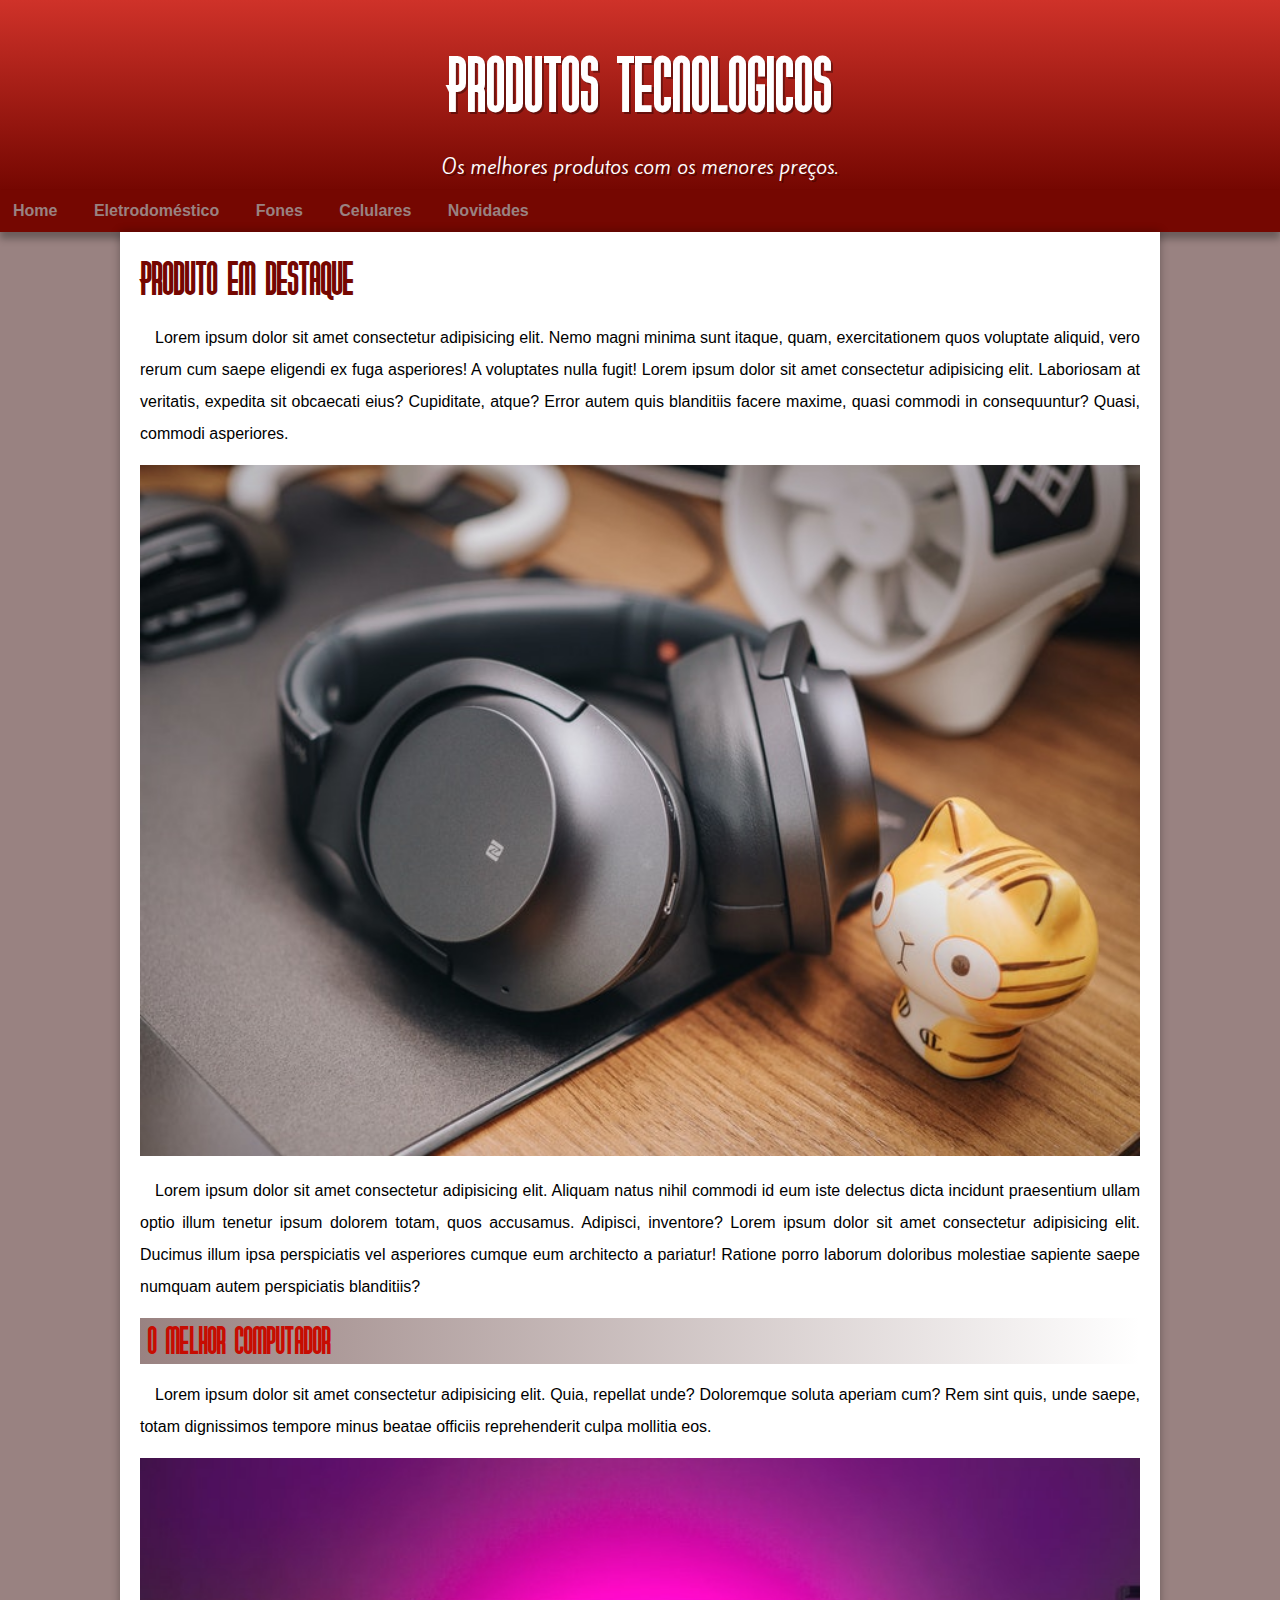
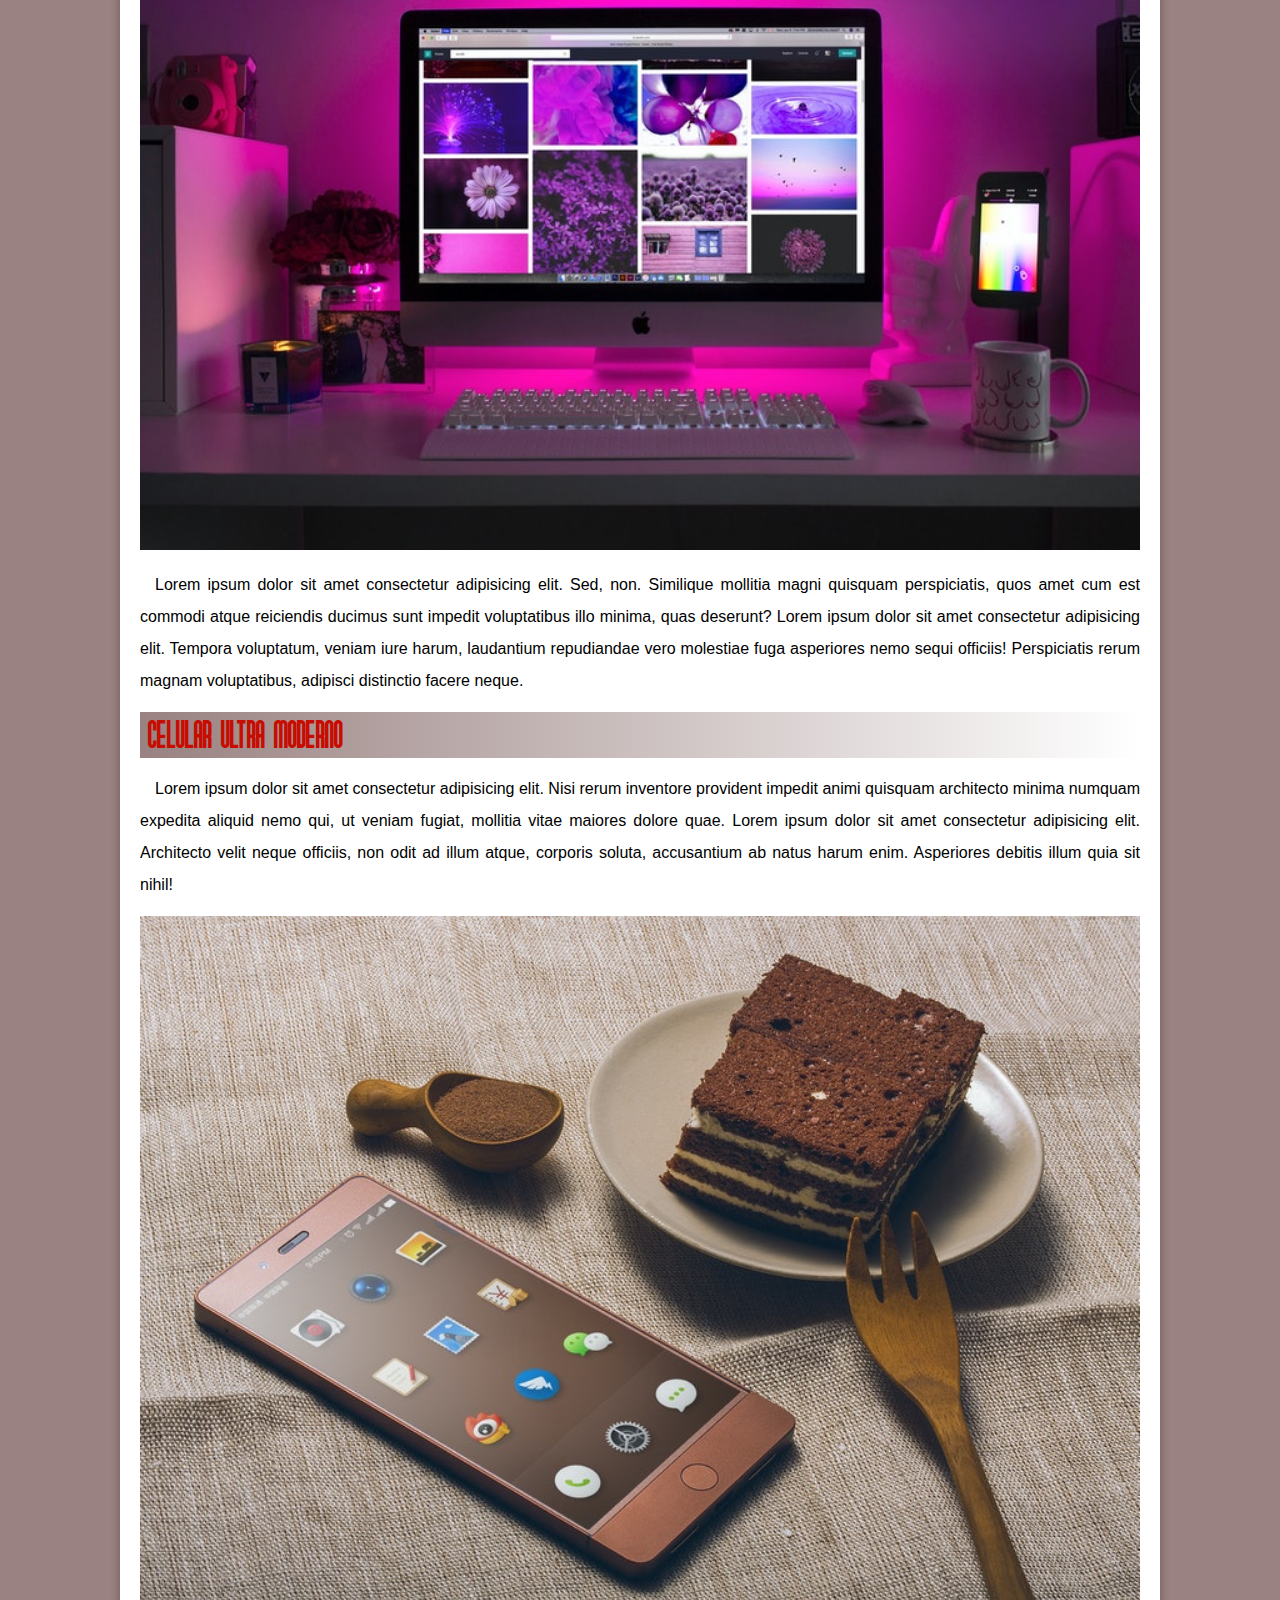
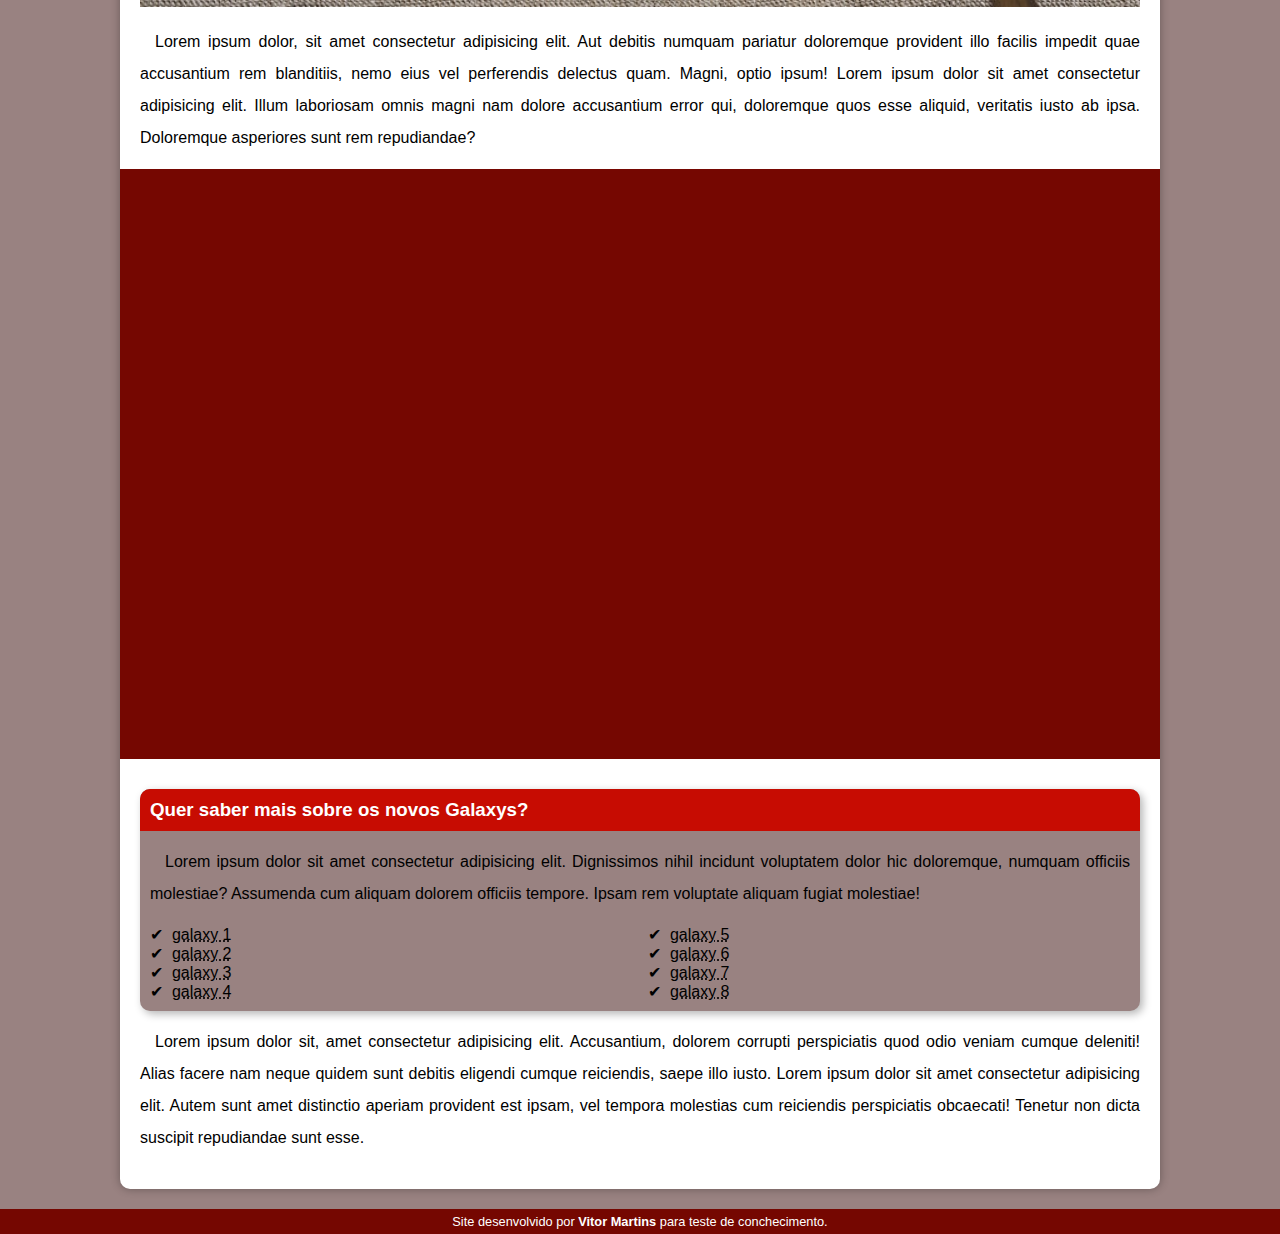
<file: pratica02/index.html>
<!DOCTYPE html>
<html lang="pt-br">
<head>
    <meta charset="UTF-8">
    <meta http-equiv="X-UA-Compatible" content="IE=edge">
    <meta name="viewport" content="width=device-width, initial-scale=1.0">
    <title>Meu site</title>
    <link rel="shortcut icon" href="imagem/favicon.ico" type="image/x-icon">
    <link rel="stylesheet" href="style.css">

</head>
<body>
    <header>
        <h1>Produtos tecnologicos</h1>
        <p>Os melhores produtos com os menores preços.</p>

    </header>
    <nav>
        <a href="#">Home</a>
        <a href="eletronicos.html" target="_self" >Eletrodoméstico</a>
        <a href="#">Fones</a>
        <a href="#">Celulares</a>
        <a href="#">Novidades</a>
    </nav>

    <main>
        <article>
            <h1>Produto em destaque</h1>
            <p>Lorem ipsum dolor sit amet consectetur adipisicing elit. Nemo magni minima sunt itaque, quam, exercitationem quos voluptate aliquid, vero rerum cum saepe eligendi ex fuga asperiores! A voluptates nulla fugit! Lorem ipsum dolor sit amet consectetur adipisicing elit. Laboriosam at veritatis, expedita sit obcaecati eius? Cupiditate, atque? Error autem quis blanditiis facere maxime, quasi commodi in consequuntur? Quasi, commodi asperiores.</p>

            <img src="imagem/fone-800.jpg" alt="fone de ouvidos">
            <p>Lorem ipsum dolor sit amet consectetur adipisicing elit. Aliquam natus nihil commodi id eum iste delectus dicta incidunt praesentium ullam optio illum tenetur ipsum dolorem totam, quos accusamus. Adipisci, inventore? Lorem ipsum dolor sit amet consectetur adipisicing elit. Ducimus illum ipsa perspiciatis vel asperiores cumque eum architecto a pariatur! Ratione porro laborum doloribus molestiae sapiente saepe numquam autem perspiciatis blanditiis?</p>

            <h2>O melhor computador</h2>
            <p>Lorem ipsum dolor sit amet consectetur adipisicing elit. Quia, repellat unde? Doloremque soluta aperiam cum? Rem sint quis, unde saepe, totam dignissimos tempore minus beatae officiis reprehenderit culpa mollitia eos.</p>

            <img src="imagem/monitor-800.jpg" alt="monitor">
            
            <p>Lorem ipsum dolor sit amet consectetur adipisicing elit. Sed, non. Similique mollitia magni quisquam perspiciatis, quos amet cum est commodi atque reiciendis ducimus sunt impedit voluptatibus illo minima, quas deserunt? Lorem ipsum dolor sit amet consectetur adipisicing elit. Tempora voluptatum, veniam iure harum, laudantium repudiandae vero molestiae fuga asperiores nemo sequi officiis! Perspiciatis rerum magnam voluptatibus, adipisci distinctio facere neque.</p>

            <h2>celular ultra moderno</h2>
            <p>Lorem ipsum dolor sit amet consectetur adipisicing elit. Nisi rerum inventore provident impedit animi quisquam architecto minima numquam expedita aliquid nemo qui, ut veniam fugiat, mollitia vitae maiores dolore quae. Lorem ipsum dolor sit amet consectetur adipisicing elit. Architecto velit neque officiis, non odit ad illum atque, corporis soluta, accusantium ab natus harum enim. Asperiores debitis illum quia sit nihil!</p>

            <img src="imagem/celular-bolo-800.jpg" alt="celular">

            <p>Lorem ipsum dolor, sit amet consectetur adipisicing elit. Aut debitis numquam pariatur doloremque provident illo facilis impedit quae accusantium rem blanditiis, nemo eius vel perferendis delectus quam. Magni, optio ipsum!
            Lorem ipsum dolor sit amet consectetur adipisicing elit. Illum laboriosam omnis magni nam dolore accusantium error qui, doloremque quos esse aliquid, veritatis iusto ab ipsa. Doloremque asperiores sunt rem repudiandae?

            <div class="video"><iframe width="560" height="315" src="https://www.youtube.com/embed/a5WcU0-5-vU" title="YouTube video player" frameborder="0" allow="accelerometer; autoplay; clipboard-write; encrypted-media; gyroscope; picture-in-picture" allowfullscreen></iframe></div>

            <aside>
                <h3>Quer saber mais sobre os novos Galaxys?</h3>
               <p>Lorem ipsum dolor sit amet consectetur adipisicing elit. Dignissimos nihil incidunt voluptatem dolor hic doloremque, numquam officiis molestiae? Assumenda cum aliquam dolorem officiis tempore. Ipsam rem voluptate aliquam fugiat molestiae!
               </p>
               <ul>
                   <li class="externo"><abbr title="O primeiro a ser lançado">galaxy 1</abbr></li>
                   <li><abbr title="O segundo a ser lançado">galaxy 2</abbr></li>
                   <li><abbr title="O terceiro a ser lançado">galaxy 3</abbr></li>
                   <li><abbr title="O quarto a ser lançado">galaxy 4</abbr></li>
                   <li><abbr title="O quinto a ser lançado">galaxy 5</abbr></li>
                   <li><abbr title="O sexto a ser lançado">galaxy 6</abbr></li>
                   <li><abbr title="O sétimo a ser lançado">galaxy 7</abbr></li>
                   <li><abbr title="O oitavo a ser lançado">galaxy 8</abbr></li>
               </ul>
            </aside>
            <p>Lorem ipsum dolor sit, amet consectetur adipisicing elit. Accusantium, dolorem corrupti perspiciatis quod odio veniam cumque deleniti! Alias facere nam neque quidem sunt debitis eligendi cumque reiciendis, saepe illo iusto. Lorem ipsum dolor sit amet consectetur adipisicing elit. Autem sunt amet distinctio aperiam provident est ipsam, vel tempora molestias cum reiciendis perspiciatis obcaecati! Tenetur non dicta suscipit repudiandae sunt esse.</p>
        </p>

        </article>

    </main>

    <footer>
        <p>Site desenvolvido por <a href="https://www.instagram.com/alimento_vegan/" target="_blank">Vitor Martins</a> para teste de conchecimento.</p>

    </footer>
    
</body>
</html>
</file>
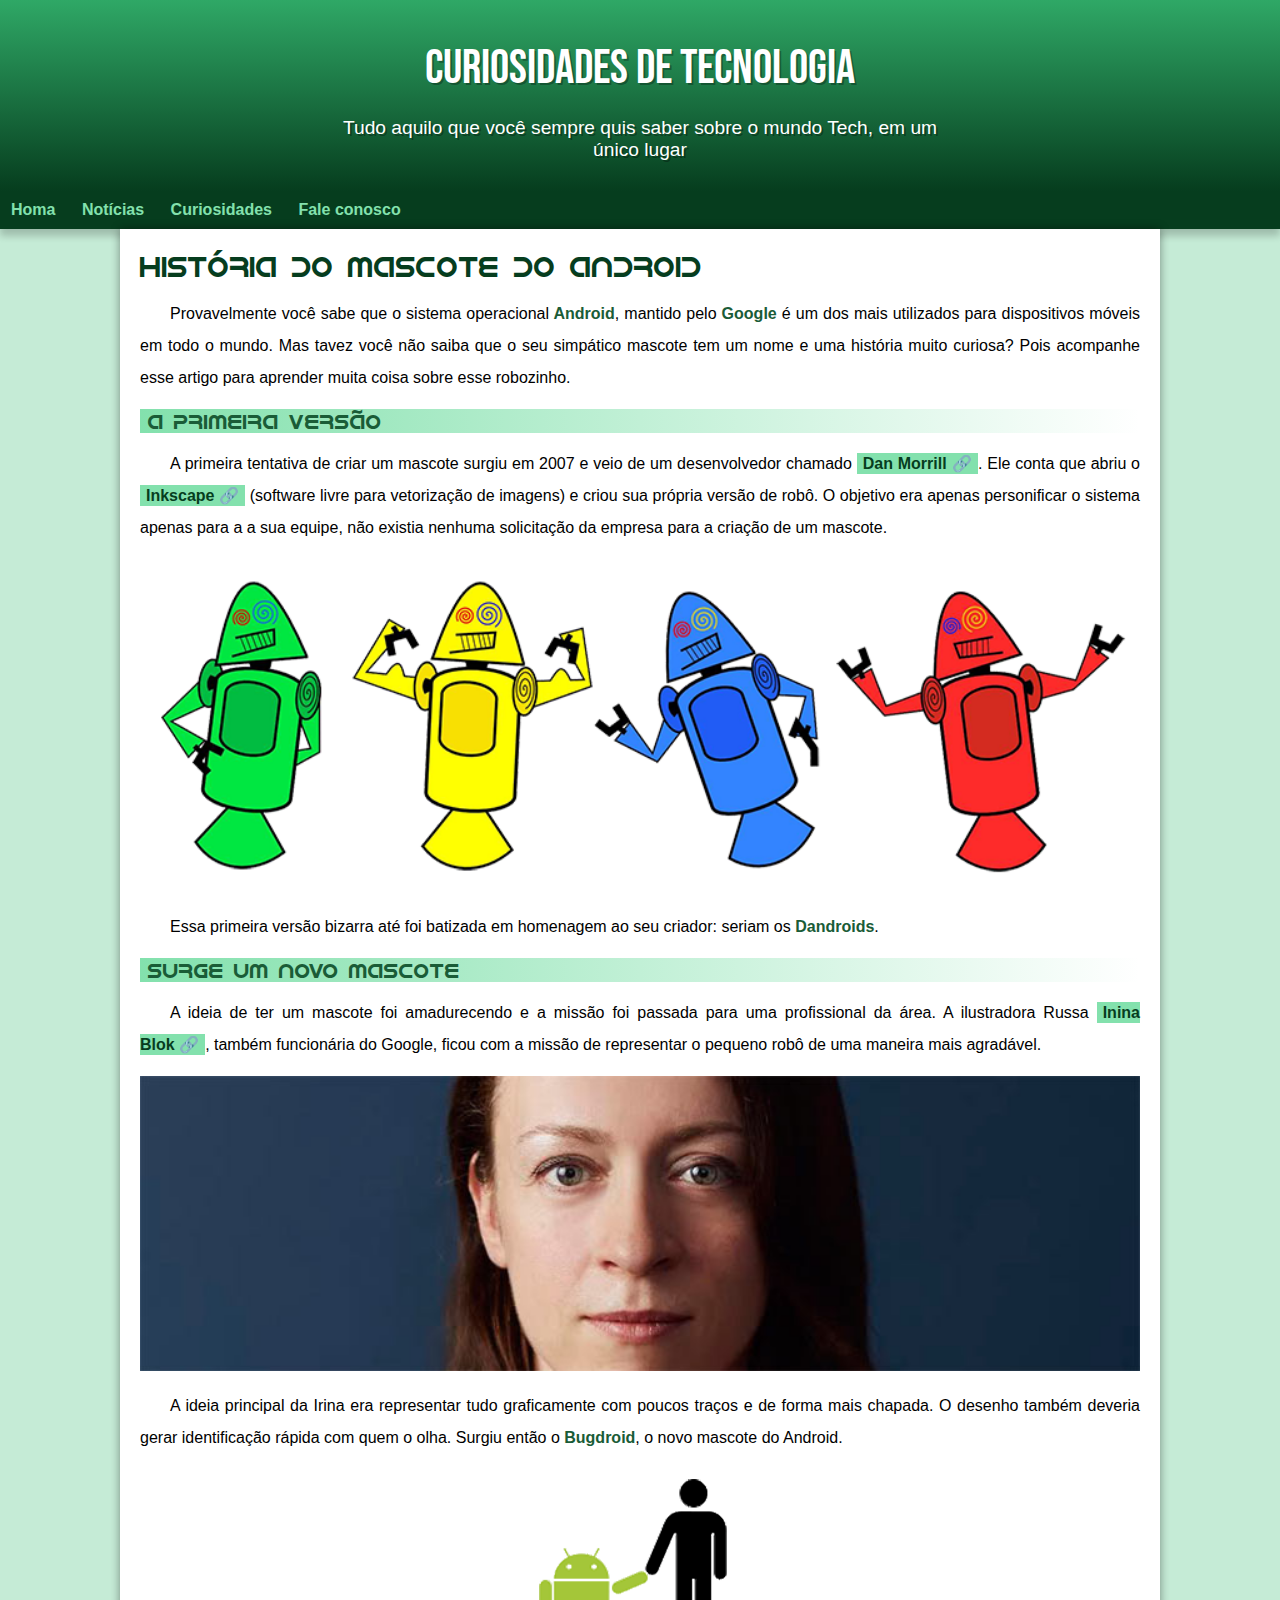
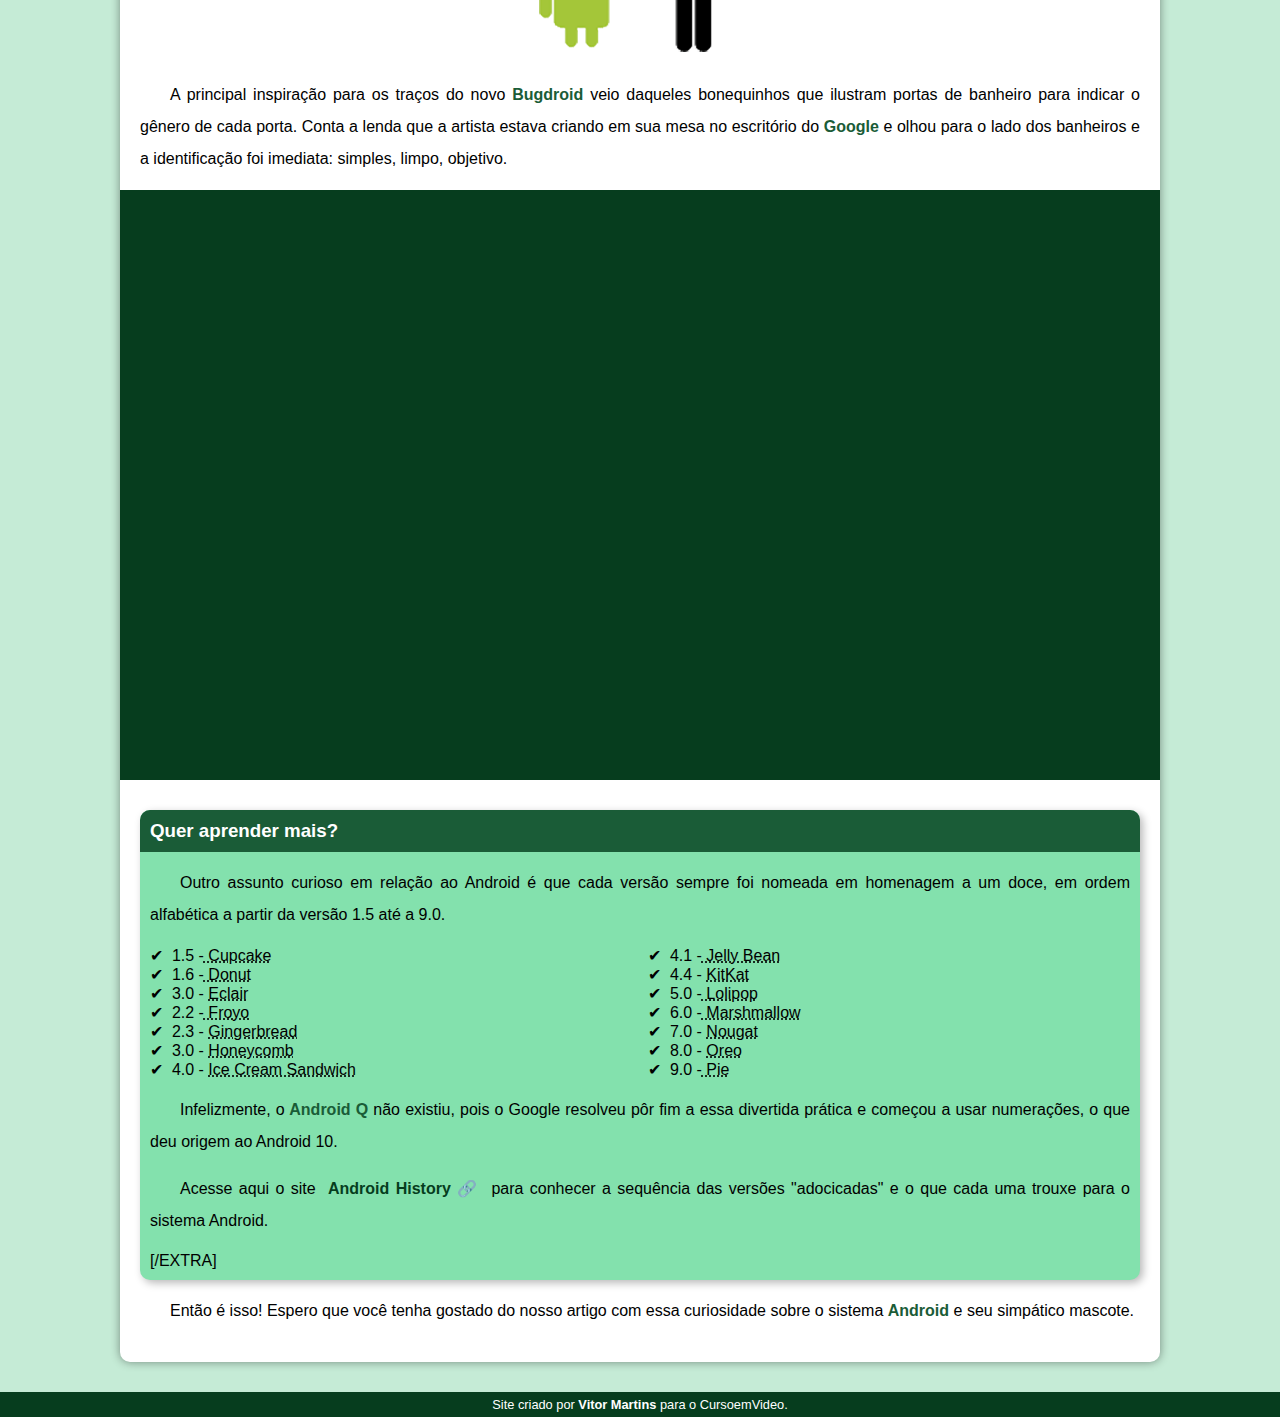
<file: desafio010/android.html>
<!DOCTYPE html>
<html lang="pt-br">
<head>
    <meta charset="UTF-8">
    <meta http-equiv="X-UA-Compatible" content="IE=edge">
    <meta name="viewport" content="width=device-width, initial-scale=1.0">
    <title>Como surgiu o mascote do Android</title>
    <link rel="shortcut icon" href="imagem/favicon.ico" type="image/x-icon">
    <link rel="stylesheet" href="estilo/style.css">
</head>
<body>
      <header>
      
                <h1>Curiosidades de Tecnologia</h1>
                <p>Tudo aquilo que você sempre quis saber sobre o mundo  Tech, em um único lugar
                </p>
      </header>
  <nav>
      <a href="#">Homa</a>
      <a href="#">Notícias</a>
      <a href="#">Curiosidades</a>
      <a href="#">Fale conosco</a>
  </nav>

    <main>
        <article>
            <h1>História do Mascote do Android</h1>

            <p>Provavelmente você sabe que o sistema operacional<strong> Android</strong>, mantido pelo <strong>Google</strong> é um dos mais utilizados para dispositivos móveis em todo o mundo. Mas tavez você não saiba que o seu simpático mascote tem um nome e uma história muito curiosa? Pois acompanhe esse artigo para aprender muita coisa sobre esse robozinho.</p>

            <h2>A primeira versão</h2>

            <p>A primeira tentativa de criar um mascote surgiu em 2007 e veio de um desenvolvedor chamado <a href="https://androidcommunity.com/dan-morrill-shows-us-the-android-mascot-that-almost-was-20130103/" target="_blank" rel="external" class="externo">Dan Morrill</a>. Ele conta que abriu o <a href="https://inkscape.org/pt-br/" target="_blank" rel="external" class="externo">Inkscape</a> (software livre para vetorização de imagens) e criou sua própria versão de robô. O objetivo era apenas personificar o sistema apenas para a a sua equipe, não existia nenhuma solicitação da empresa para a criação de um mascote.</p>
    
                <picture>
                    <source media="(max-width:600px )" srcset="imagem/android-300.png">
                    <img src="imagem/dan-droids.png" alt="primeiro mascote do andrid"></picture>

            <p>Essa primeira versão bizarra até foi batizada em homenagem ao seu criador: seriam os<strong> Dandroids</strong>.</p>
    
            <h2>Surge um novo mascote</h2>

            <p>A ideia de ter um mascote foi amadurecendo e a missão foi passada para uma profissional da área. A ilustradora Russa <a href="https://www.irinablok.com/android" target="_blank"  class="externo">Inina Blok</a>, também funcionária do Google, ficou com a missão de representar o pequeno robô de uma maneira mais agradável.</p>

            <picture>
                <source media="(max-width:600px )" srcset="imagem/blok-400.jpg">
                <img src="imagem/blok-800.jpg" alt="Inira block">
            </picture>

            <p>A ideia principal da Irina era representar tudo graficamente com poucos traços e de forma mais chapada. O desenho também deveria gerar identificação rápida com quem o olha. Surgiu então o <strong>Bugdroid</strong>, o novo mascote do Android.</p>

            <img src="imagem/bugdroid.png"  class="pequena" alt="foto android">

            <p>A principal inspiração para os traços do novo <strong>Bugdroid</strong> veio daqueles bonequinhos que ilustram portas de banheiro para indicar o gênero de cada porta. Conta a lenda que a artista estava criando em sua mesa no escritório do <strong>Google</strong> e olhou para o lado dos banheiros e a identificação foi imediata: simples, limpo, objetivo.</p>

            <div class="video">
                <iframe width="560" height="315" src="https://www.youtube.com/embed/l2UDgpLz20M" title="YouTube video player" frameborder="0" allow="accelerometer; autoplay; clipboard-write; encrypted-media; gyroscope; picture-in-picture" allowfullscreen></iframe>
                
            </div>
            <aside>
                <h3>Quer aprender mais?</h3>
                <p>Outro assunto curioso em relação ao Android é que cada versão sempre foi nomeada em homenagem a um doce, em ordem alfabética a partir da versão 1.5 até a 9.0.</p>
                <ul>
                    <li>1.5 -<abbr title="bolo de copo"> Cupcake</abbr></li>
                    <li>1.6 -<abbr title=Rosquinha"> Donut</abbr></li>
                    <li>3.0 - <abbr title="Bomba de chocolate">Eclair</abbr></li>
                    <li>2.2 -<abbr title="Iogurte congelado"> Froyo</abbr></li>
                    <li>2.3 - <abbr title="Biscoito de gengibre">Gingerbread</abbr></li>
                    <li>3.0 - <abbr title="Favo de mel">Honeycomb</abbr></li>
                    <li>4.0 - <abbr title="Sandiuche de sorvete">Ice Cream Sandwich</abbr></li>
                    <li>4.1 -<abbr title="Jujuba"> Jelly Bean</abbr></li>
                    <li>4.4 - <abbr title="Kitket">KitKat</abbr></li>
                    <li>5.0 -<abbr title="pirulito"> Lolipop</abbr></li>
                    <li>6.0 -<abbr title="Marshmallow"> Marshmallow</abbr></li>
                    <li>7.0 - <abbr title="Torrone">Nougat</abbr></li>
                    <li>8.0 - <abbr title="Oreo">Oreo</abbr></li>
                    <li>9.0 -<abbr title="Torta"> Pie</abbr></li>

                   
                </ul>
                <p>
                    Infelizmente, o<strong> Android Q</strong> não existiu, pois o Google resolveu pôr fim a essa divertida prática e começou a usar numerações, o que deu origem ao Android 10.</p>

                    <p>Acesse aqui o site <a href="https://www.android.com/intl/pt_pt/history/#/marshmallow" target="_balnk"  class="externo">Android History</a> para conhecer a sequência das versões "adocicadas" e o que cada uma trouxe para o sistema Android.</p>
                    [/EXTRA]

                
            </aside>

            <p>Então é isso! Espero que você tenha gostado do nosso artigo com essa curiosidade sobre o sistema <strong>Android</strong> e seu simpático mascote.</p>
         
        </article>


    </main>
    <footer>
        <p>Site criado por <a href="https://www.instagram.com/alimento_vegan/" target="_blank">Vitor Martins</a> para o CursoemVideo.</p>
    </footer>
</body>
</html>
</file>
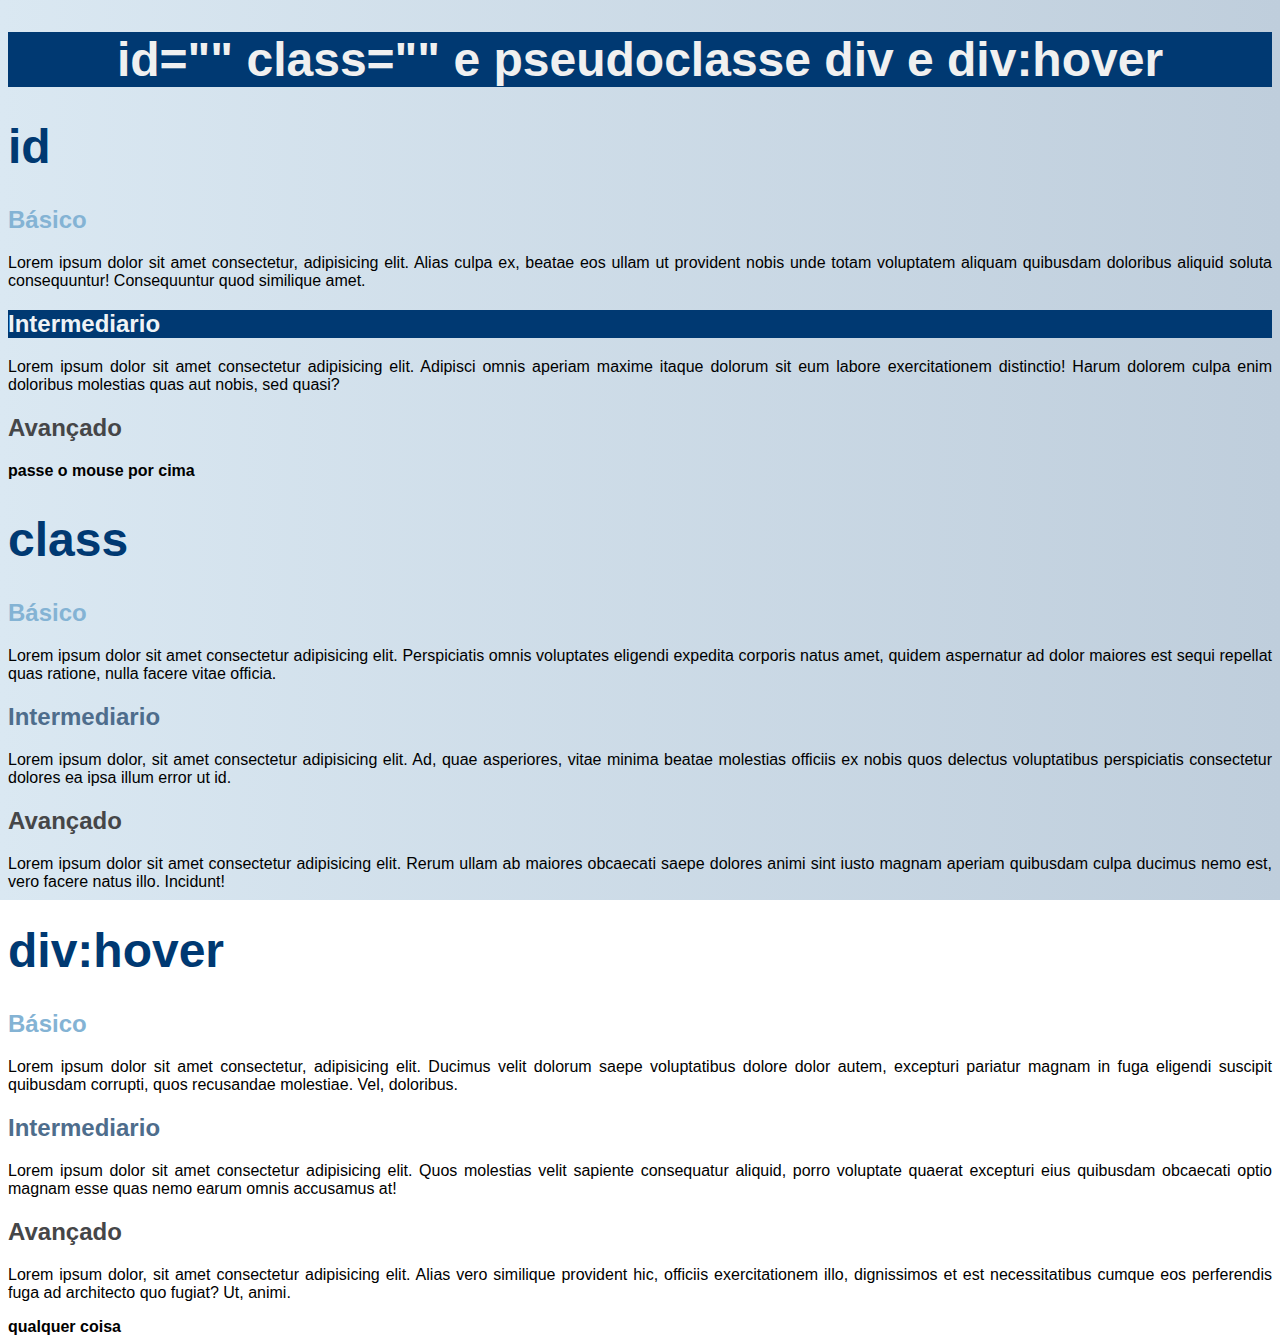
<file: pratica01/pratica01.html>
<!DOCTYPE html>
<html lang="pt-br">
<head>
    <meta charset="UTF-8">
    <meta http-equiv="X-UA-Compatible" content="IE=edge">
    <meta name="viewport" content="width=device-width, initial-scale=1.0">
    <title>id="" class="" e pseudoclasse div e div:hover</title>
    <style>
        body {
            background-image: linear-gradient(to right,#DAE8F2,#BFCEDC);
            font-family: 'Segoe UI', Tahoma, Geneva, Verdana, sans-serif;
            text-align: justify;
            background-attachment: fixed;
            
        }
        h1 {
            color:#003972 ;
            font-size:3em;
            font-weight: 900px;
        }
        #principal {
            text-align:center ;
            color: #f0f0f0;
        }
        .basico {
            color:#84B3D4 ;
        }
        .intermediario {
            color:#4e6d8c ;
        }
        .avancado {
            color: #454648 ;
        }
        .destaque {
            background-color: #003972;
            color:#EFF3F6 ;
        }
        div >p {
            display: none;
        }
        div:hover >p{
            display: block;
            background-color: #003972;
            color: #EFF3F6;

        }
        div:hover {
            
            color: #0f61a0;
        }
        span {
            font-weight: 900;
        }

        


        
    </style>
</head>
<body>
    <h1 id="principal" class="destaque">id="" class="" e pseudoclasse div e div:hover</h1>
    <h1>id</h1>
    <h2 class="basico">Básico</h2>
    <p>Lorem ipsum dolor sit amet consectetur, adipisicing elit. Alias culpa ex, beatae eos ullam ut provident nobis unde totam voluptatem aliquam quibusdam doloribus aliquid soluta consequuntur! Consequuntur quod similique amet.</p>
    <h2 class="intermediario destaque">Intermediario</h2>
    <p>Lorem ipsum dolor sit amet consectetur adipisicing elit. Adipisci omnis aperiam maxime itaque dolorum sit eum labore exercitationem distinctio! Harum dolorem culpa enim doloribus molestias quas aut nobis, sed quasi?</p>
    <h2 class="avancado">Avançado</h2>

    <div>
        <span>passe o mouse por cima</span>
        <p>Lorem ipsum, dolor sit amet consectetur adipisicing elit. Corrupti cumque voluptatum sapiente nulla molestias perferendis blanditiis veniam velit nihil maiores tempora, soluta sed quis minima consectetur, possimus totam quibusdam temporibus.</p>
    </div>
    <h1>class</h1>
    <h2 class="basico">Básico</h2>
    <p>Lorem ipsum dolor sit amet consectetur adipisicing elit. Perspiciatis omnis voluptates eligendi expedita corporis natus amet, quidem aspernatur ad dolor maiores est sequi repellat quas ratione, nulla facere vitae officia.</p>
    <h2 class="intermediario">Intermediario</h2>
    <p>Lorem ipsum dolor, sit amet consectetur adipisicing elit. Ad, quae asperiores, vitae minima beatae molestias officiis ex nobis quos delectus voluptatibus perspiciatis consectetur dolores ea ipsa illum error ut id.</p>
    <h2 class="avancado">Avançado</h2>
    <p>Lorem ipsum dolor sit amet consectetur adipisicing elit. Rerum ullam ab maiores obcaecati saepe dolores animi sint iusto magnam aperiam quibusdam culpa ducimus nemo est, vero facere natus illo. Incidunt!</p>
    <h1>div:hover</h1>
    <h2 class="basico">Básico</h2>
    <p>Lorem ipsum dolor sit amet consectetur, adipisicing elit. Ducimus velit dolorum saepe voluptatibus dolore dolor autem, excepturi pariatur magnam in fuga eligendi suscipit quibusdam corrupti, quos recusandae molestiae. Vel, doloribus.</p>
    <h2 class="intermediario">Intermediario</h2>
    <p>Lorem ipsum dolor sit amet consectetur adipisicing elit. Quos molestias velit sapiente consequatur aliquid, porro voluptate quaerat excepturi eius quibusdam obcaecati optio magnam esse quas nemo earum omnis accusamus at!</p>
    <h2 class="avancado">Avançado</h2>
    <p>Lorem ipsum dolor, sit amet consectetur adipisicing elit. Alias vero similique provident hic, officiis exercitationem illo, dignissimos et est necessitatibus cumque eos perferendis fuga ad architecto quo fugiat? Ut, animi.</p>
    <div>
       <span>qualquer coisa</span>
       <p>Lorem ipsum dolor sit amet consectetur adipisicing elit. Ipsa non voluptatibus dolorem enim praesentium, quisquam aliquam neque architecto modi alias ea dolores sapiente quis veritatis maxime? Nobis tempore ratione impedit?</p>
    
    </div>
 

</body>
</html>
</file>
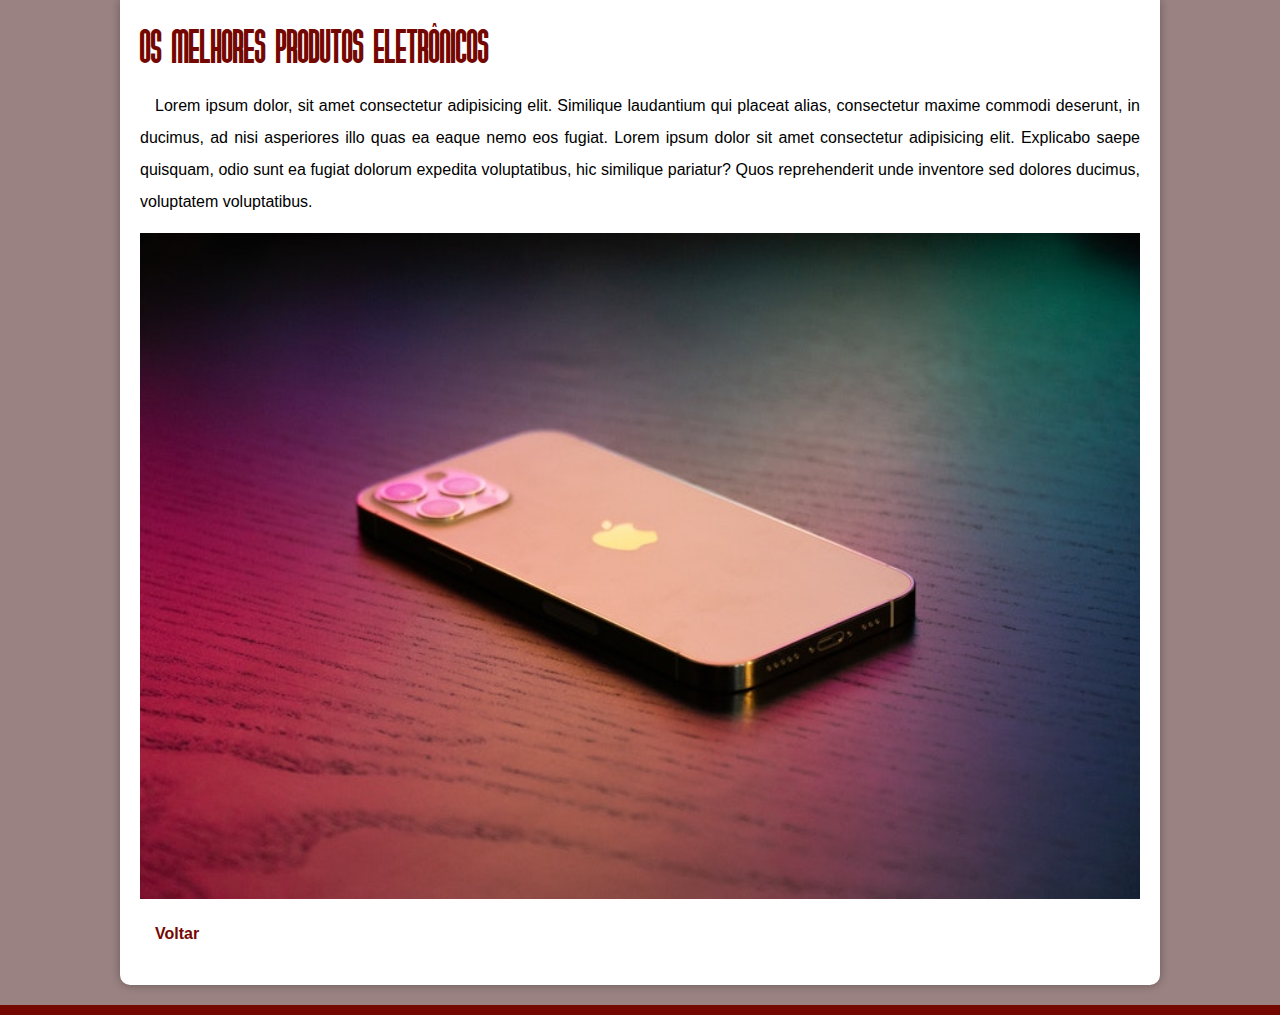
<file: pratica02/eletronicos.html>
<!DOCTYPE html>
<html lang="pt-br">
<head>
    <meta charset="UTF-8">
    <meta http-equiv="X-UA-Compatible" content="IE=edge">
    <meta name="viewport" content="width=device-width, initial-scale=1.0">
    <title>Eletronicos</title>
    <link rel="stylesheet" href="style.css">
</head>
<body>
  

    <main>
        <article>
            <h1>OS melhores produtos eletrônicos</h1>
            <p>Lorem ipsum dolor, sit amet consectetur adipisicing elit. Similique laudantium qui placeat alias, consectetur maxime commodi deserunt, in ducimus, ad nisi asperiores illo quas ea eaque nemo eos fugiat. Lorem ipsum dolor sit amet consectetur adipisicing elit. Explicabo saepe quisquam, odio sunt ea fugiat dolorum expedita voluptatibus, hic similique pariatur? Quos reprehenderit unde inventore sed dolores ducimus, voluptatem voluptatibus. </p>
            
            <img src="imagem/iphone-800.jpg" alt="celular-novo">
        </article>
        <p><a href="index.html" rel="prev" target="-self" class="botao">Voltar</a></p>

    </main>


    <footer>

    </footer>
</body>
</html>
</file>
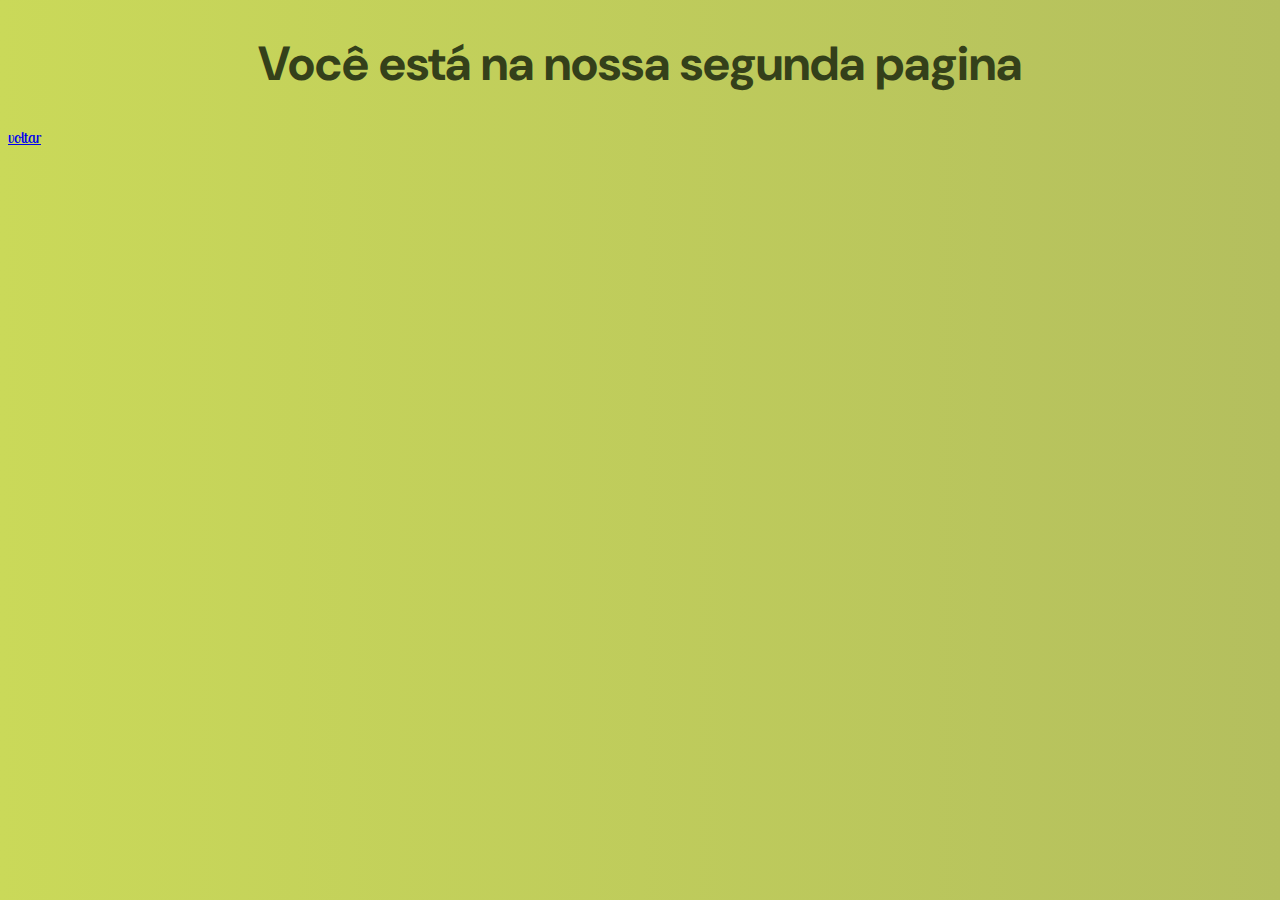
<file: projeto 01/pg02.html>
<!DOCTYPE html>
<html lang="pt-br">
<head>
    <meta charset="UTF-8">
    <meta http-equiv="X-UA-Compatible" content="IE=edge">
    <meta name="viewport" content="width=device-width, initial-scale=1.0">
    <title>Página 02</title>
    <link rel="stylesheet" href="style.css">
</head>
<body>
    <h1>Você está na nossa segunda pagina</h1>
    <p><a href="index.html" target="_self" rel="prev">voltar</a></p>
    
</body>
</html>
</file>
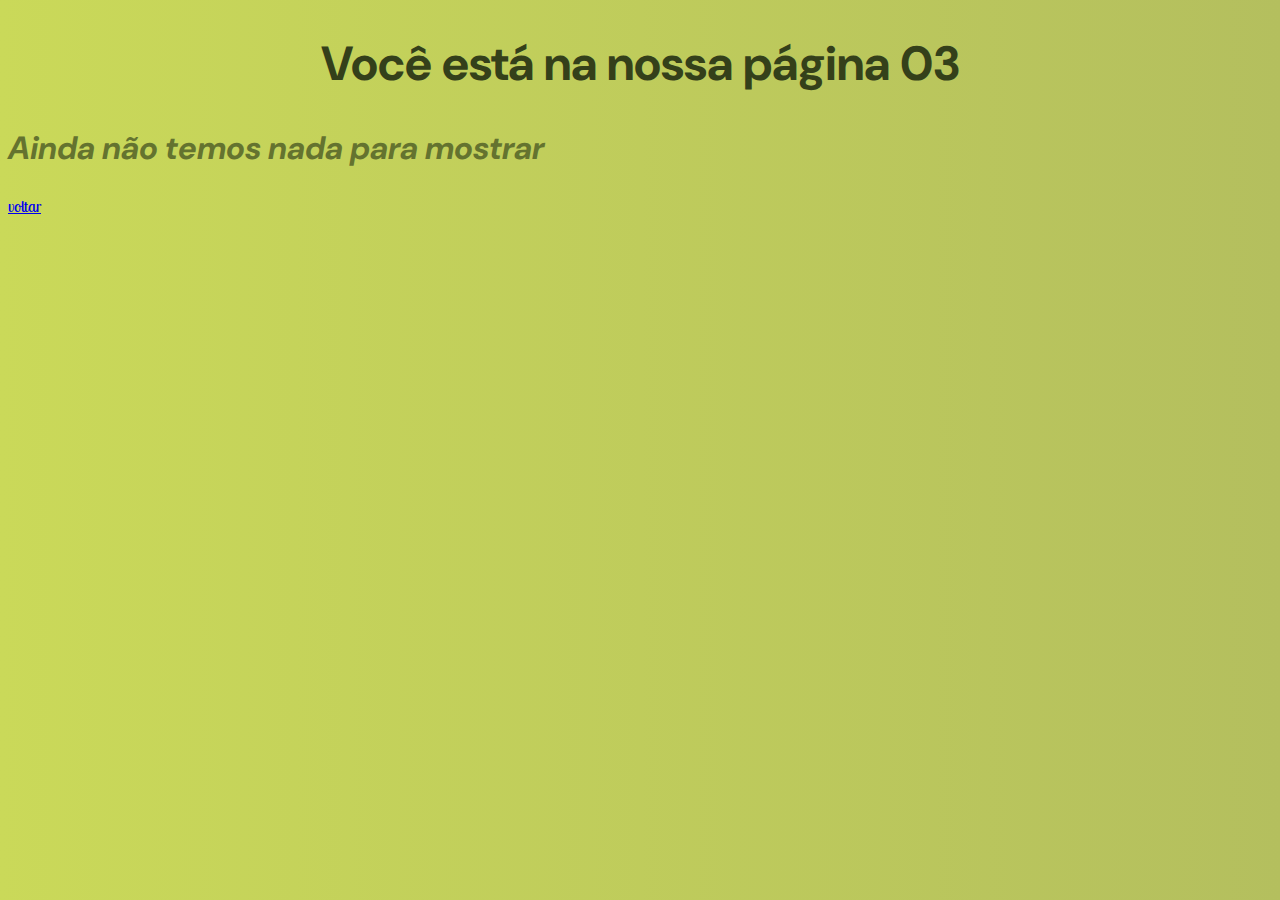
<file: projeto 01/pg03.html>
<!DOCTYPE html>
<html lang="pt-br">
<head>
    <meta charset="UTF-8">
    <meta http-equiv="X-UA-Compatible" content="IE=edge">
    <meta name="viewport" content="width=device-width, initial-scale=1.0">
    <title>Página 03</title>
    <link rel="stylesheet" href="style.css">
<body>
    <h1>Você está na nossa página 03</h1>
    <h2>Ainda não temos nada para mostrar</h2>
    <p><a href="index.html" rel="prev" target="_self">voltar</a></p>
    <iframe width="560" height="315" src="https://www.youtube.com/embed/0MDIuP4aRJ4" title="YouTube video player" frameborder="0" allow="accelerometer; autoplay; clipboard-write; encrypted-media; gyroscope; picture-in-picture" allowfullscreen></iframe>
    

</body>
</html>
</file>
<file: pratica02/style.css>
@charset "UTF-8";

@import url('https://fonts.googleapis.com/css2?family=Kite+One&display=swap');

@font-face {
    font-family: 'moderna';
    src: url('fonte/moderna/moderna-gotica.ttf') format('truetype');
}



:root {
    --cor1:#998281;
    --cor2:#FC0F03;
    --cor3:#CF3229;
    --cor4:#C70C02;
    --cor5:#750701;

    --fonte-destaque:'Kite One', sans-serif;
    --fonte-padrap:Arial, Verdana, Helvetica, Sans-serif;
    --fonte-moderna:'moderna',sans-serif;
}
*{
    margin: 0px;
    padding: 0px;
}

body{
    background-color: var(--cor1);
    font-family: var(--fonte-padrap);

}
header{
    background-image: linear-gradient(to bottom, var(--cor3), var(--cor5));
    text-align: center;
    min-height: 150px;
    padding-top: 40px;
}
header >h1{
    font-family: 'moderna';
    font-size: 80px;
    color: rgb(255, 255, 255);
    margin-bottom:20px;
    text-shadow: 2px 2px 0px rgba(0, 0, 0, 0.337);

}
header >p {
    color: white;
    font-family: var(--fonte-destaque);
    font-size: 20px;
    max-width: 500px;
    margin: auto;
    padding-left: 10px;
    padding-right: 10px;
    text-shadow: 2px 2px 0px rgba(0, 0, 0, 0.337);
}
nav {
    background-color: var(--cor5);
    padding: 12px;
    box-shadow: 0px 7px 7px rgba(0, 0, 0, 0.296);
}
nav >a {
    color: var(--cor1);
    font-weight: bold;
    font-size: 16px;
    margin-right: 30px;
    text-decoration: none;
    padding: 1px;
    transition-duration: 0.5s;
}
nav >a:hover {
    color: var(--cor3);
    background-color: var(--cor1);
    border-radius: 5px;
}
  

main {
    background-color: white;
    min-width: 280px;
    max-width: 1000px;
    margin: auto;
    margin-bottom: 20px;
    padding: 20px;
    border-bottom-left-radius: 10px;
    border-bottom-right-radius: 10px;
    box-shadow: 0px 0px 10px rgba(0, 0, 0, 0.316);
}

main h1{
    font-family: var(--fonte-moderna);
    color: var(--cor5);
    font-size: 3em;
    font-weight: normal;
}

main h2 {
    color: var(--cor4);
    font-family: var(--fonte-moderna);
    font-size: 2.5em;
    background-image: linear-gradient(to right, var(--cor1),transparent);
    text-indent: 8px;
}
main P {
    margin: 15px 0px;
    font-family: var(--fonte-padrap);
    line-height: 2em;
    text-align: justify;
    text-indent: 15px;
    font-size: 1em;
}
main P >a.botao{
    color: var(--cor5);
    font-weight: bold;
    text-decoration: none;
}
main p >a.botao:hover{
    color: var(--cor4);
}

main img {
    width: 100%;
}


div.video {
    background-color: var(--cor5);
    margin: 0px -20px 30px -20px;
    padding: 20px;
    padding-bottom: 57%;
    position: relative;
}
div.video >iframe {
    position: absolute;
    top: 5%;
    left: 5%;
    width: 90%;
    height: 90%;

}
aside {
    background-color: var(--cor1);
    padding: 10px;
    border-radius: 10px;
    box-shadow: 3px 3px 8px rgba(0, 0, 0, 0.296);
}
aside >ul {
    list-style-position: inside;
    list-style-type: '\2714\00A0\00A0';
    columns: 2;
}
aside >h3 {
    background-color: var(--cor4);
    color: white;
    padding: 10px;
    margin: -10px -10px 0px -10px;
    border-radius: 10px 10px 0px 0px;
}
 footer {
     background-color: var(--cor5);
     color: white;
     text-align: center;
     font-size: 0.8em;
     padding: 5px;
 }
 footer a {
     text-decoration: none;
     color: white;
     font-weight: bold;
 }

 footer a:hover{
     text-decoration: underline;
     color: var(--cor3);
 }
</file>
<file: desafio010/estilo/style.css>
@charset "UTF-8";

@import url('https://fonts.googleapis.com/css2?family=Bebas+Neue&display=swap');

@font-face {
    font-family: 'Android';
    src: url('../fonte/idroid.otf') format('opentype');
}



:root {
    --cor0:#c5ebd6;
    --cor1:#83e1ad;
    --cor2:#3dde84;
    --cor3:#2fa866;
    --cor4:#1a5c37;
    --cor5:#063d1e;

    --fonte-padrao:Arial, Verdana, Helvetica, Sans-serif;
    --fonte-destaque:'Bebas Neue', cursive;
    --fonte-Android: 'Android', cursive;

}
*{
    margin: 0px;
    padding: 0px;
}
body {
    background-color: var(--cor0);
    font-family: var(--fonte-padrao);

}
a.externo::after {
    content: '\00A0\1F517';
}
header {
    background-image: linear-gradient(to bottom, var(--cor3), var(--cor5));
    min-height:150px ;
    text-align: center;
    padding-top: 40px;
}
header >h1 {
    color:white;
    font-family: var(--fonte-destaque);
    margin-bottom:20px ;
    font-size: 3em;
    font-weight: normal;
    text-shadow: 2px 2px 0px rgba(0, 0, 0, 0.302);  
}
header > p {
    color: white;
    font-family: var(--fonte-padrao);
    font-size:1.2em;
    max-width: 600px;
    margin: auto;
    padding-right: 10px;
    padding-left: 10px;
    padding-bottom: 30px;
    text-shadow: 2px 2px 0px rgba(0, 0, 0, 0.309);  

    
}
nav {
    background-color:var(--cor5) ;
    padding: 10px;
    box-shadow: 0px 7px 7px rgba(0, 0, 0, 0.193);
}
nav >a {
    color:var(--cor1);
    border-radius: 5px;
    padding: 1px;
    margin-right: 20px;
    text-decoration: none;
    font-weight: bold;
    transition-duration: .5s;
   
}
nav >a:hover{
    background-color: var(--cor3);
    color: var(--cor5);
}



    
main {
    min-width: 280px;
    max-width: 1000px;
    margin: auto;
    margin-bottom: 30px;
    background-color: rgb(255, 255, 255);
    padding: 20px;
    box-shadow: 0px 0px 10px rgba(0, 0, 0, 0.412);
    border-bottom-left-radius: 10px;
    border-bottom-right-radius: 10px;
    

} 
main h1 {
    color: var(--cor5);
    font-family: var(--fonte-Android);
    font-weight: normal;
    font-size:1.8em ;
}
main h2 {
    font-family: var(--fonte-Android);
    color: var(--cor4);
    font-size: 1.3em;
    font-weight: normal;
    background-image: linear-gradient(to right, var(--cor1), transparent);
    text-indent: 8px;
}
main p {
    margin: 15px 0px;
    text-align: justify;
    text-indent:30px ;
    font-size:1em ;
    line-height:2em ;
}
main strong {
    color:var(--cor4) ;
    font-weight: bold;
 }  
 main a {
     text-decoration: none;
     font-weight: bold;
     color: var(--cor5);
     background-color: var(--cor1);
     padding: 2px 6px;
 }
 main a:hover {
     text-decoration: underline;
     color: var(--cor4);
 }
main img {
    width: 100%;
   
}
main img.pequena {
    max-width: 300px;
    display: block;
    margin: auto;
}
div.video {
    background-color: var(--cor5);
    margin:0px -20px 30px -20px;
    padding: 20px;
    padding-bottom: 57%;
    position: relative;

}
div.video > iframe {
    position: absolute;
    top: 5%;
    left: 5%;
    width: 90%;
    height: 90%;

}

aside {
    background-color: var(--cor1);
    padding: 10px;
    border-radius: 10px;
    box-shadow: 3px 3px 8px rgba(0, 0, 0, 0.282);
}
aside > ul {
    list-style-type: '\2714\00A0\00A0';
    list-style-position: inside;
    columns: 2;
}
aside >h3 {
    background-color: var(--cor4);
    color: white;
    padding: 10px;
    margin: -10px -10px 0px -10px;
    border-radius: 10px 10px 0px 0px;
}
footer{
    background-color: var(--cor5);
    color: white;
    text-align: center;
    font-size: 0.8em;
    padding: 5px;
}
footer a {
    color: white;
    font-weight: bold;
    text-decoration: none;
}
footer a:hover {
    text-decoration: underline;
    color: var(--cor1);
}
</file>
<file: projeto 01/style.css>
@charset "UTF-8";

@import url('https://fonts.googleapis.com/css2?family=DM+Sans:ital,wght@0,400;0,500;0,700;1,400;1,500;1,700&display=swap');

@import url('https://fonts.googleapis.com/css2?family=Mulish:ital,wght@0,300;0,400;1,200;1,300&display=swap');

@import url('https://fonts.googleapis.com/css2?family=Lobster+Two:ital@1&display=swap');
body { 
    background-image: linear-gradient(to right,#CAD959,#B4BF5E);
    background-attachment: fixed;
   
    
}
main{
    text-align: justify;
    margin: auto;
    background-color: white;
    padding: 10px;
    border-radius: 20px;
    width: 1000px;
    box-shadow: 5px 5px 15px rgba(37, 38, 23, 0.755) ;
    



}
h1 {
    color: #34401A;
    text-align: center;
    font-family: 'DM Sans', sans-serif;
    font-style: normal;
    font-weight: bold;
    font-size: 3em;
    



    

    
}
h2 {
    
    color:#64732F;
   font-style: italic;
   font-weight: bolder;
   font-size: 2em;
   font-family: 'DM Sans', sans-serif;


}
p {
    font-style: normal;
    font-weight: 400;
    font-size: 1em;
    font-family: 'Lobster Two', cursive;

}
strong {
    color: #64732F;
}
</file>
